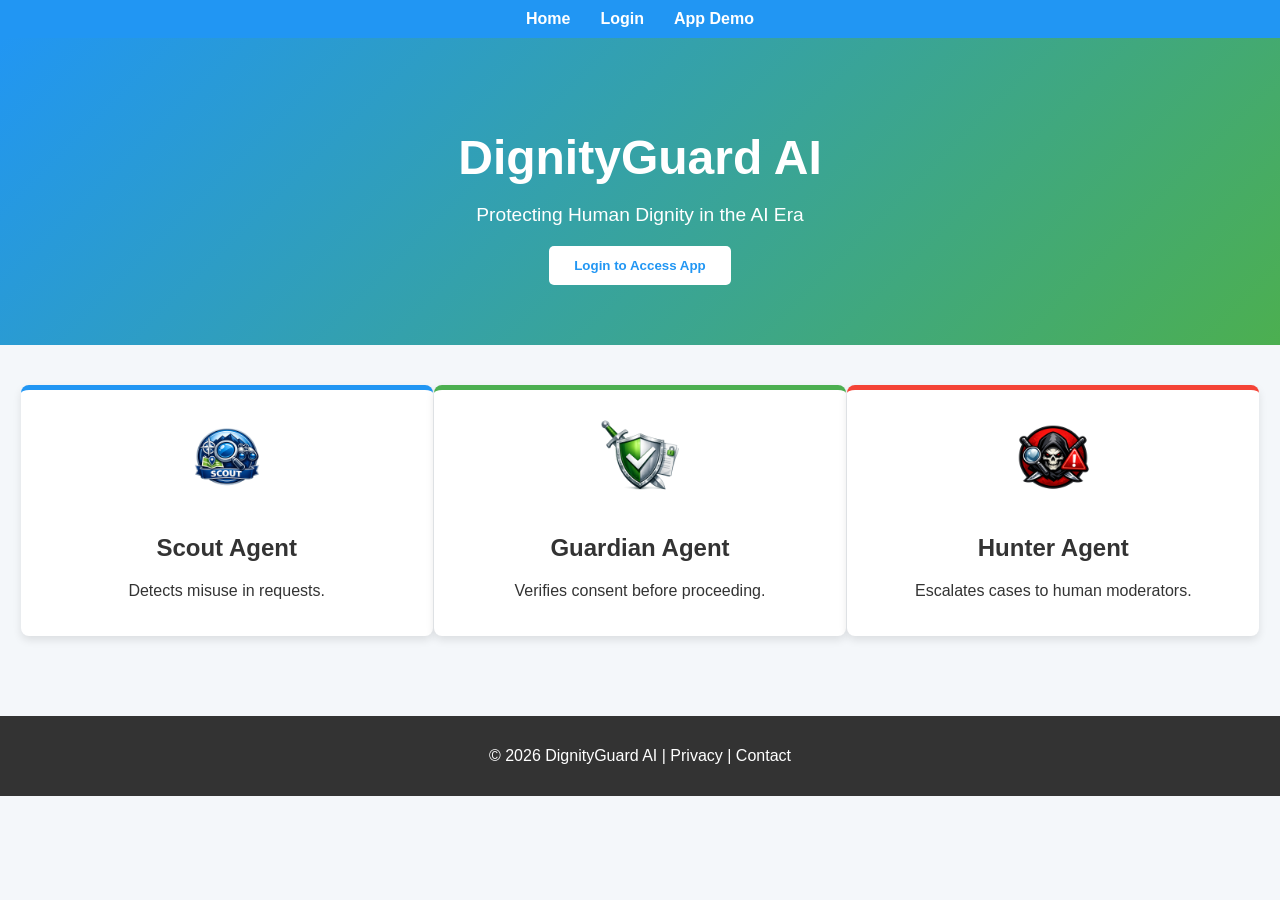
<file: index.html>
<!DOCTYPE html>
<html lang="en">
<head>
  <meta charset="UTF-8">
  <title>DignityGuard AI – Home</title>
  <link rel="stylesheet" href="style.css">
</head>
<body>

  <nav>
    <ul>
      <li><a href="index.html">Home</a></li>
      <li><a href="login.html">Login</a></li>
      <li><a href="app.html">App Demo</a></li>
    </ul>
  </nav>

  <header class="hero">
    <h1>DignityGuard AI</h1>
    <p>Protecting Human Dignity in the AI Era</p>
    <a href="login.html"><button>Login to Access App</button></a>
  </header>

  <section id="agents">
    <div class="agent-card scout">
      <img src="scout_icon.png" alt="Scout Icon">
      <h2>Scout Agent</h2>
      <p>Detects misuse in requests.</p>
    </div>
    <div class="agent-card guardian">
      <img src="guardian_icon.png" alt="Guardian Icon">
      <h2>Guardian Agent</h2>
      <p>Verifies consent before proceeding.</p>
    </div>
    <div class="agent-card hunter">
      <img src="hunter_icon.png" alt="Hunter Icon">
      <h2>Hunter Agent</h2>
      <p>Escalates cases to human moderators.</p>
    </div>
  </section>

  <footer>
    <p>© 2026 DignityGuard AI | Privacy | Contact</p>
  </footer>

</body>
</html>
</file>
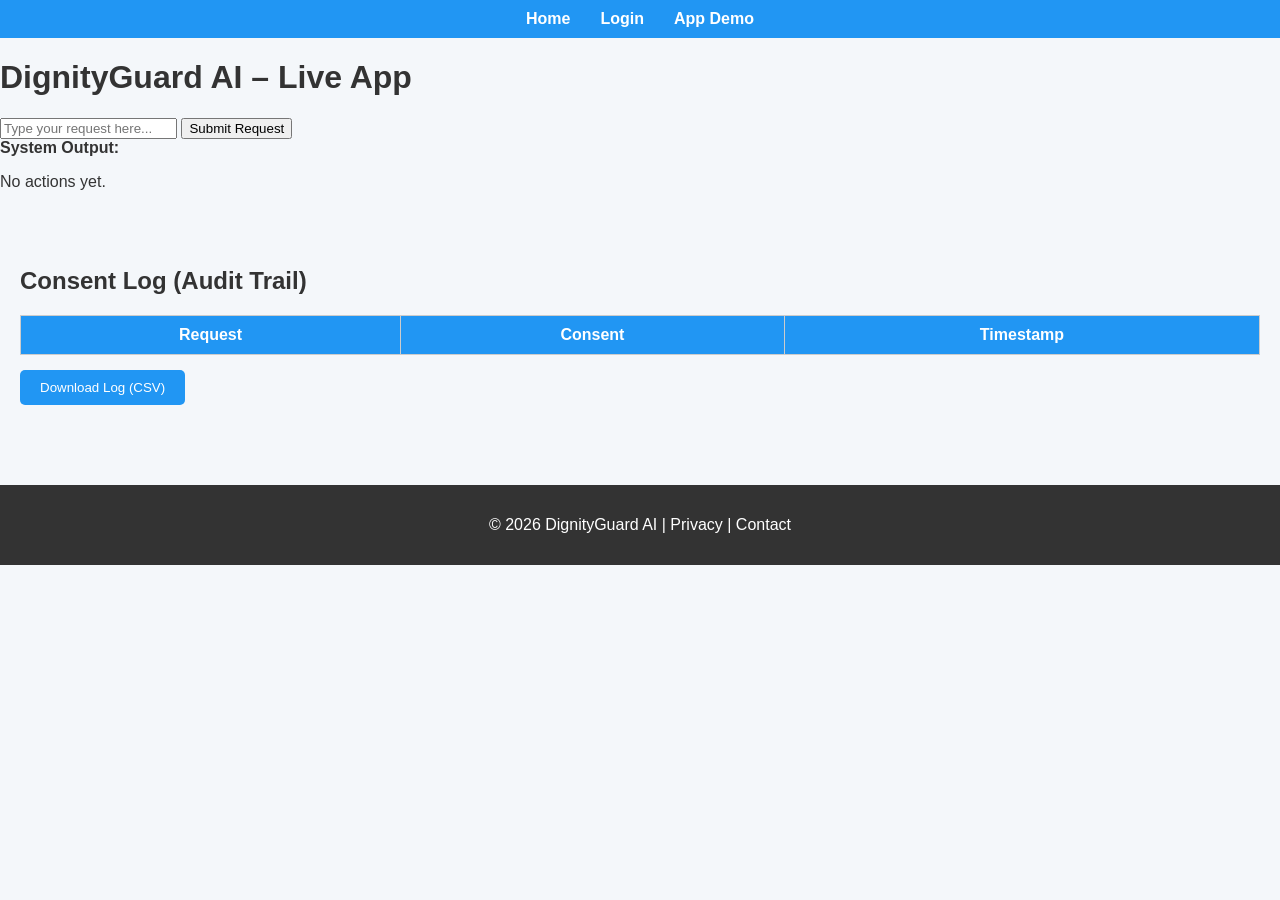
<file: app.html>
<!DOCTYPE html>
<html lang="en">
<head>
  <meta charset="UTF-8">
  <title>DignityGuard AI – App Demo</title>
  <link rel="stylesheet" href="style.css">
</head>
<body>

  <nav>
    <ul>
      <li><a href="index.html">Home</a></li>
      <li><a href="login.html">Login</a></li>
      <li><a href="app.html">App Demo</a></li>
    </ul>
  </nav>

  <h1>DignityGuard AI – Live App</h1>
  <input type="text" id="userInput" placeholder="Type your request here...">
  <button onclick="scoutCheck()">Submit Request</button>

  <div id="output">
    <strong>System Output:</strong>
    <p id="result">No actions yet.</p>
  </div>

  <section id="consentLog">
    <h2>Consent Log (Audit Trail)</h2>
    <table id="logTable">
      <tr>
        <th>Request</th>
        <th>Consent</th>
        <th>Timestamp</th>
      </tr>
    </table>
    <button onclick="downloadLog()">Download Log (CSV)</button>
  </section>

  <footer>
    <p>© 2026 DignityGuard AI | Privacy | Contact</p>
  </footer>

  <script src="script.js"></script>
</body>
</html>
</file>
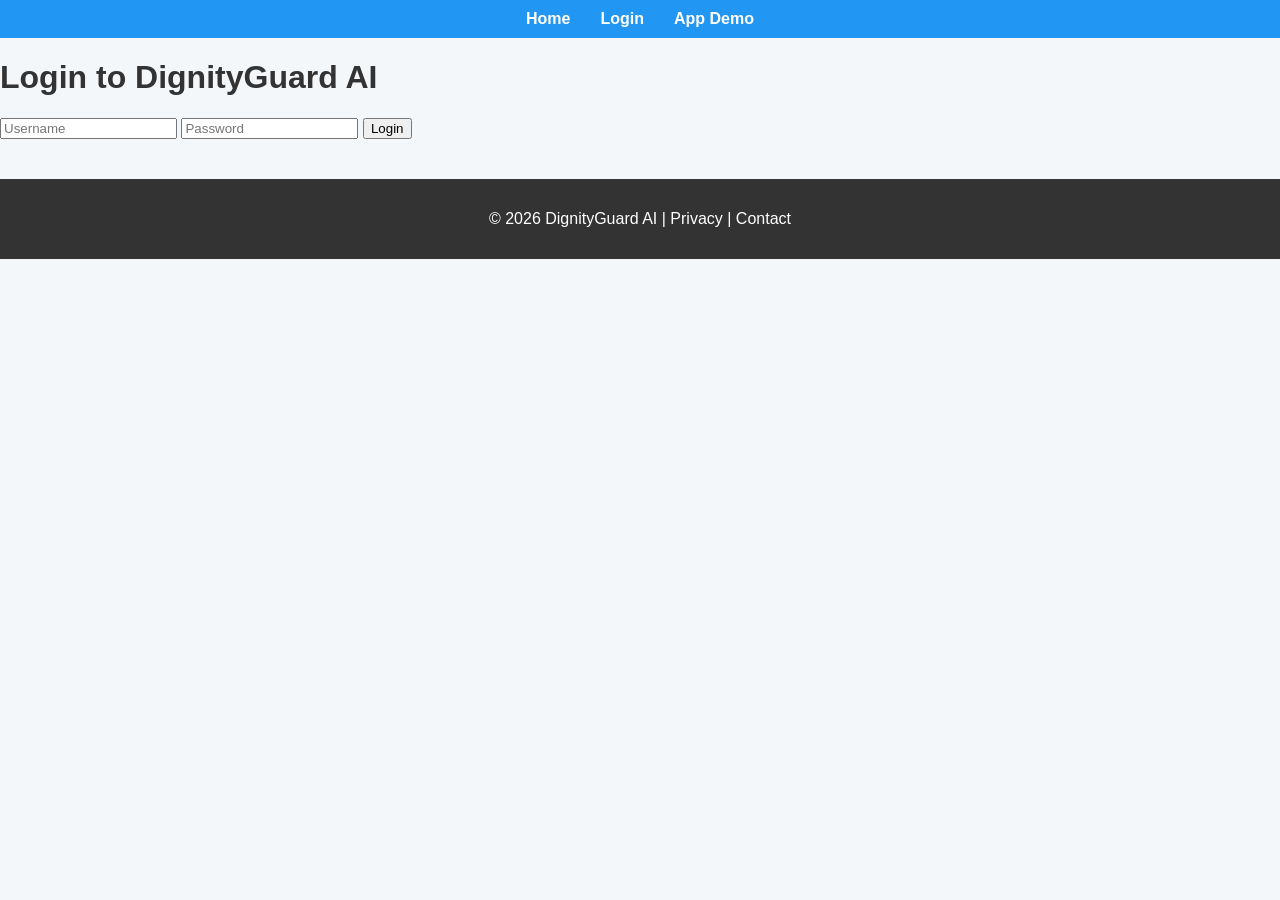
<file: login.html>
<!DOCTYPE html>
<html lang="en">
<head>
  <meta charset="UTF-8">
  <title>DignityGuard AI – Login</title>
  <link rel="stylesheet" href="style.css">
</head>
<body>

  <nav>
    <ul>
      <li><a href="index.html">Home</a></li>
      <li><a href="login.html">Login</a></li>
      <li><a href="app.html">App Demo</a></li>
    </ul>
  </nav>

  <h1>Login to DignityGuard AI</h1>
  <form onsubmit="return loginUser()">
    <input type="text" id="username" placeholder="Username" required>
    <input type="password" id="password" placeholder="Password" required>
    <button type="submit">Login</button>
  </form>

  <p id="loginMessage"></p>

  <footer>
    <p>© 2026 DignityGuard AI | Privacy | Contact</p>
  </footer>

  <script src="script.js"></script>
</body>
</html>
</file>
<file: style.css>
body {
  font-family: 'Segoe UI', Arial, sans-serif;
  margin: 0;
  background: #f4f7fa;
  color: #333;
}

/* Navigation */
nav {
  background: #2196F3;
  padding: 10px;
  position: sticky;
  top: 0;
}
nav ul {
  list-style: none;
  display: flex;
  justify-content: center;
  margin: 0;
  padding: 0;
}
nav ul li {
  margin: 0 15px;
}
nav ul li a {
  color: #fff;
  text-decoration: none;
  font-weight: bold;
}
nav ul li a:hover {
  text-decoration: underline;
}

/* Hero Section */
.hero {
  background: linear-gradient(135deg, #2196F3, #4CAF50);
  color: white;
  text-align: center;
  padding: 60px 20px;
}
.hero h1 {
  font-size: 3em;
  margin-bottom: 10px;
}
.hero p {
  font-size: 1.2em;
  margin-bottom: 20px;
}
.hero button {
  background: #fff;
  color: #2196F3;
  padding: 12px 25px;
  border: none;
  border-radius: 5px;
  font-weight: bold;
  cursor: pointer;
}
.hero button:hover {
  background: #f1f1f1;
}

/* Agent Cards */
#agents {
  display: flex;
  justify-content: space-around;
  padding: 40px 20px;
}
.agent-card {
  background: #fff;
  border-radius: 8px;
  box-shadow: 0 4px 8px rgba(0,0,0,0.1);
  padding: 20px;
  width: 30%;
  text-align: center;
  transition: transform 0.3s ease;
}
.agent-card:hover {
  transform: scale(1.05);
}
.agent-card img {
  width: 100px;
  transition: transform 0.3s ease;
}
.agent-card:hover img {
  transform: scale(1.1);
}
.scout { border-top: 5px solid #2196F3; }
.guardian { border-top: 5px solid #4CAF50; }
.hunter { border-top: 5px solid #F44336; }

/* Consent Log */
#consentLog {
  padding: 40px 20px;
}
#consentLog table {
  width: 100%;
  border-collapse: collapse;
}
#consentLog th, #consentLog td {
  border: 1px solid #ccc;
  padding: 10px;
  text-align: center;
}
#consentLog th {
  background: #2196F3;
  color: #fff;
}
#consentLog tr:nth-child(even) {
  background: #f9f9f9;
}
#consentLog button {
  margin-top: 15px;
  padding: 10px 20px;
  background: #2196F3;
  color: #fff;
  border: none;
  border-radius: 5px;
  cursor: pointer;
}

/* Footer */
footer {
  background: #333;
  color: #fff;
  text-align: center;
  padding: 15px;
  margin-top: 40px;
}
</file>
